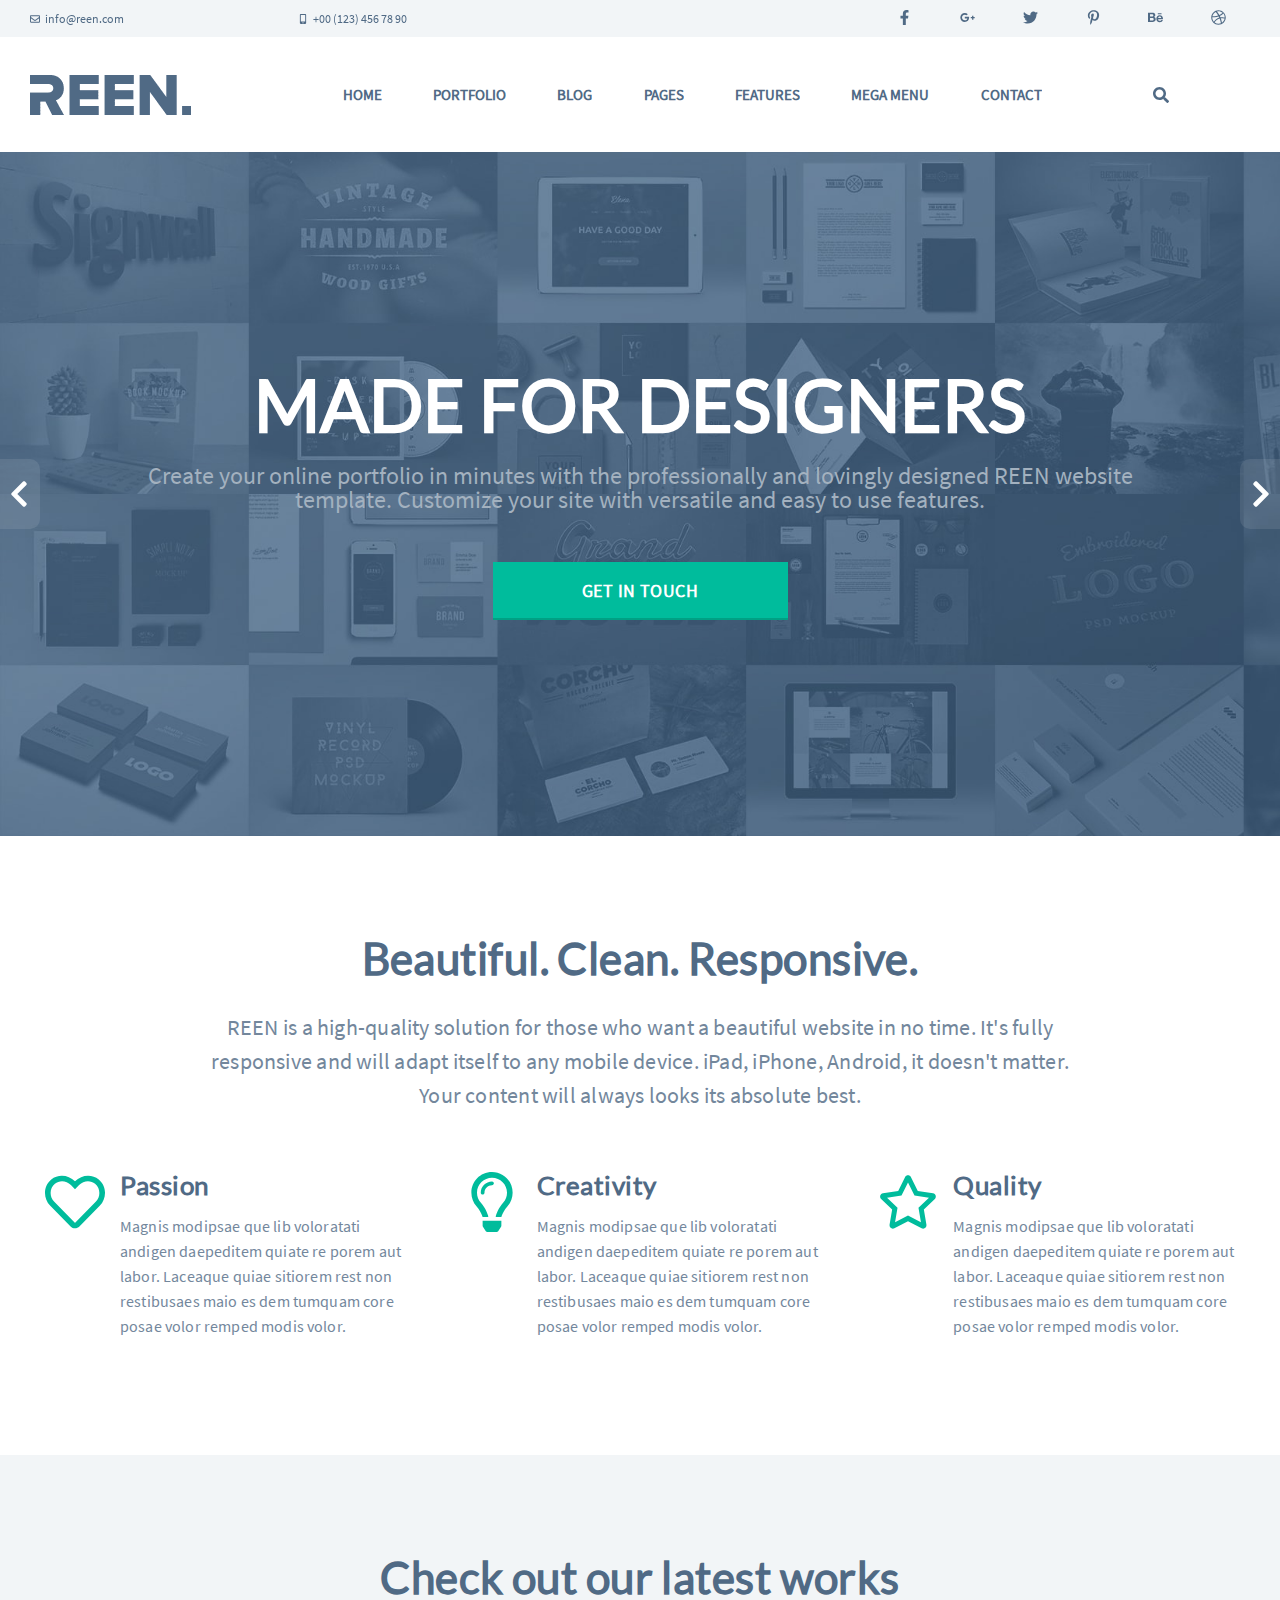
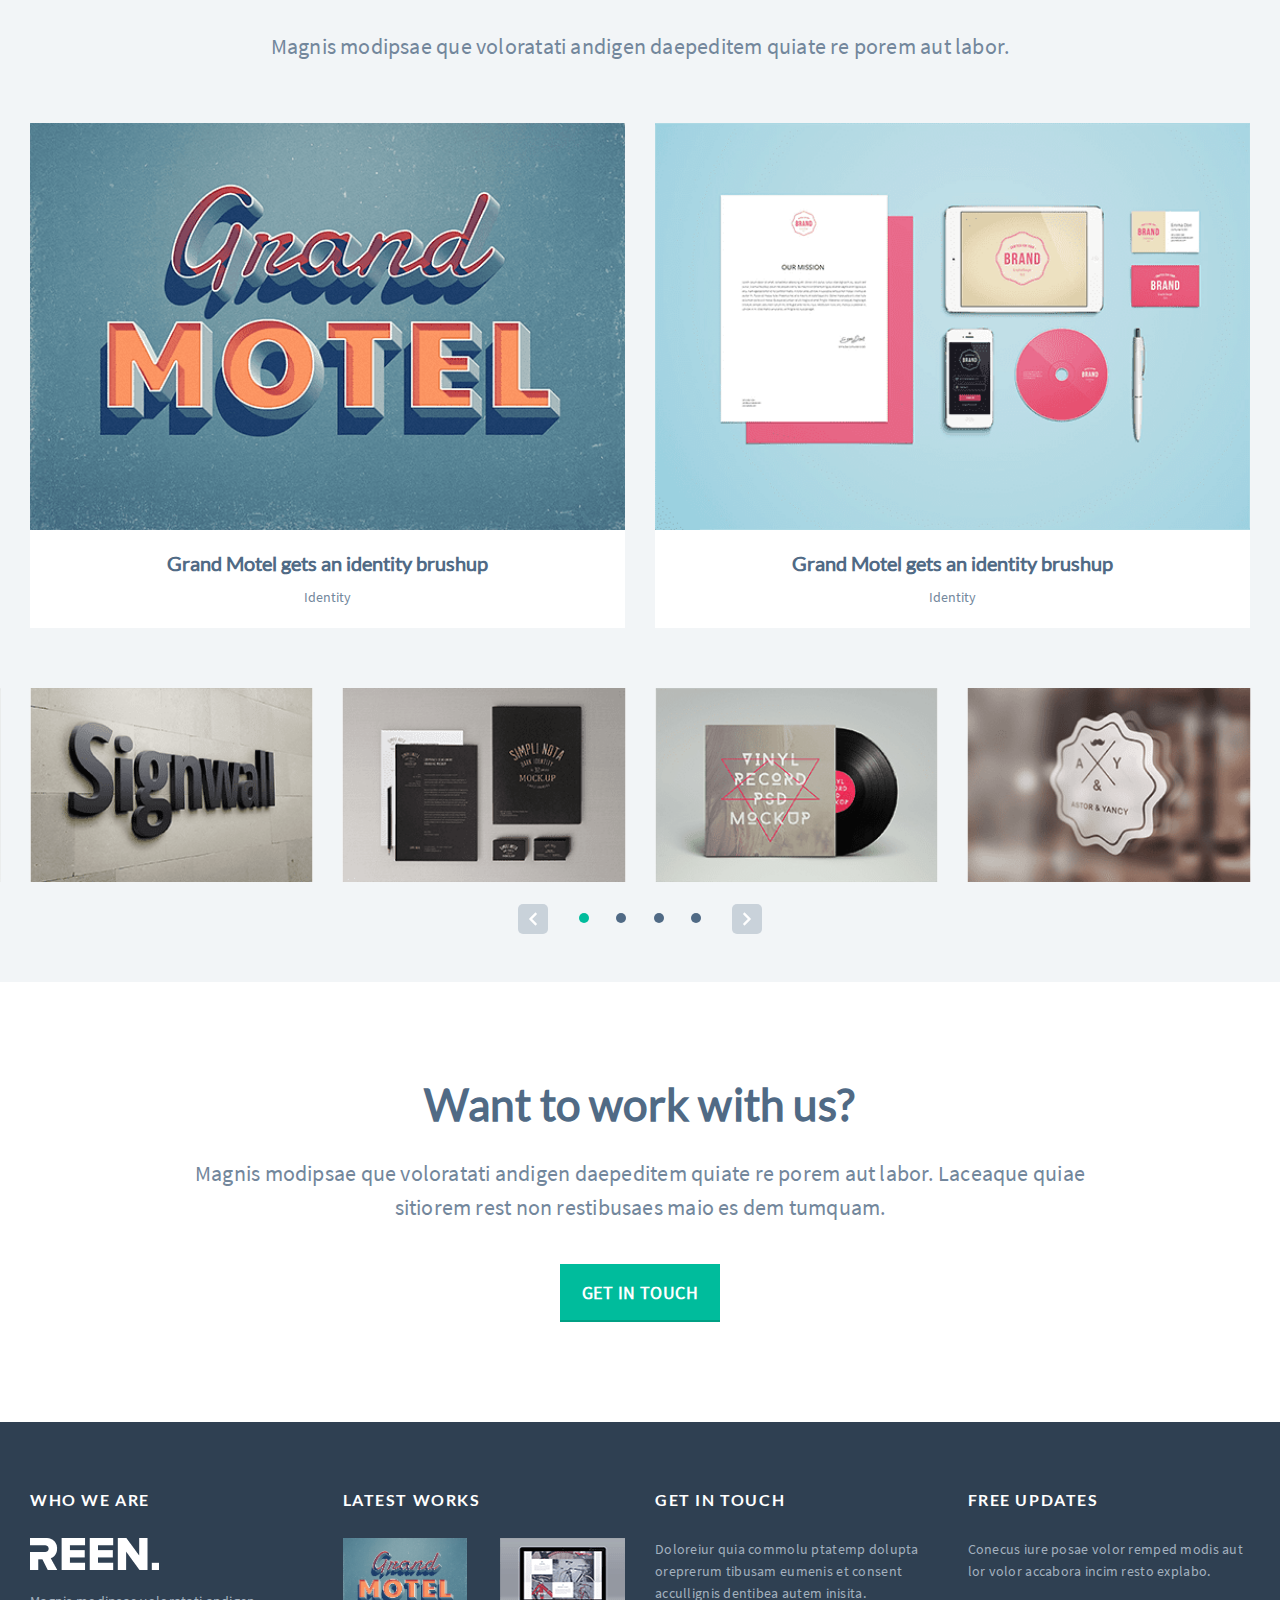
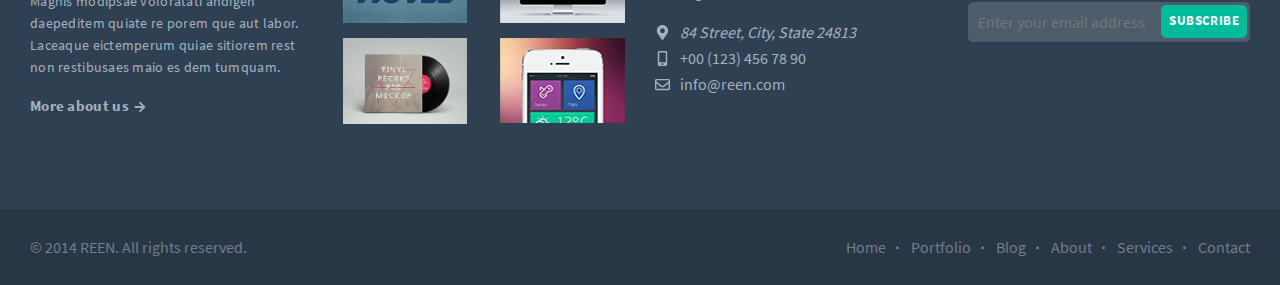
<file: index.html>
<!DOCTYPE html>
<html lang="ru">
    <head>
        <meta charset="utf-8">
        <meta http-equiv="X-UA-Compatible" content="IE=edge">
        <title>Reen</title>
        <meta name="theme-color" content="#fff">
        <meta name="apple-mobile-web-app-status-bar-style" content="black-translucent">
        <meta name="viewport" content="width=device-width, user-scalable=no, initial-scale=1.0, maximum-scale=1.0, minimum-scale=1.0">
        <link rel="shortcut icon" href="img/favicons/favicon.ico" type="image/x-icon">
        <link rel="icon" sizes="16x16" href="img/favicons/favicon-16x16.png" type="image/png">
        <link rel="icon" sizes="32x32" href="img/favicons/favicon-32x32.png" type="image/png">
        <link rel="apple-touch-icon-precomposed" href="img/favicons/apple-touch-icon-precomposed.png">
        <link rel="apple-touch-icon" href="img/favicons/apple-touch-icon.png">
        <link rel="apple-touch-icon" sizes="57x57" href="img/favicons/apple-touch-icon-57x57.png">
        <link rel="apple-touch-icon" sizes="60x60" href="img/favicons/apple-touch-icon-60x60.png">
        <link rel="apple-touch-icon" sizes="72x72" href="img/favicons/apple-touch-icon-72x72.png">
        <link rel="apple-touch-icon" sizes="76x76" href="img/favicons/apple-touch-icon-76x76.png">
        <link rel="apple-touch-icon" sizes="114x114" href="img/favicons/apple-touch-icon-114x114.png">
        <link rel="apple-touch-icon" sizes="120x120" href="img/favicons/apple-touch-icon-120x120.png">
        <link rel="apple-touch-icon" sizes="144x144" href="img/favicons/apple-touch-icon-144x144.png">
        <link rel="apple-touch-icon" sizes="152x152" href="img/favicons/apple-touch-icon-152x152.png">
        <link rel="apple-touch-icon" sizes="167x167" href="img/favicons/apple-touch-icon-167x167.png">
        <link rel="apple-touch-icon" sizes="180x180" href="img/favicons/apple-touch-icon-180x180.png">
        <link rel="apple-touch-icon" sizes="1024x1024" href="img/favicons/apple-touch-icon-1024x1024.png">
        <link rel="stylesheet" href="styles/main.min.css">
    </head>
    <body>
        <defs class="visually-hidden">
            <svg id="arrowRight" aria-hidden="true" focusable="false" data-prefix="fas" data-icon="arrow-right" class="svg-inline--fa fa-arrow-right fa-w-14" role="img" xmlns="http://www.w3.org/2000/svg" viewBox="0 0 448 512"><path fill="currentColor" d="M190.5 66.9l22.2-22.2c9.4-9.4 24.6-9.4 33.9 0L441 239c9.4 9.4 9.4 24.6 0 33.9L246.6 467.3c-9.4 9.4-24.6 9.4-33.9 0l-22.2-22.2c-9.5-9.5-9.3-25 .4-34.3L311.4 296H24c-13.3 0-24-10.7-24-24v-32c0-13.3 10.7-24 24-24h287.4L190.9 101.2c-9.8-9.3-10-24.8-.4-34.3z"></path></svg>
            <svg id="behance" aria-hidden="true" focusable="false" data-prefix="fab" data-icon="behance" class="svg-inline--fa fa-behance fa-w-18" role="img" xmlns="http://www.w3.org/2000/svg" viewBox="0 0 576 512"><path fill="currentColor" d="M232 237.2c31.8-15.2 48.4-38.2 48.4-74 0-70.6-52.6-87.8-113.3-87.8H0v354.4h171.8c64.4 0 124.9-30.9 124.9-102.9 0-44.5-21.1-77.4-64.7-89.7zM77.9 135.9H151c28.1 0 53.4 7.9 53.4 40.5 0 30.1-19.7 42.2-47.5 42.2h-79v-82.7zm83.3 233.7H77.9V272h84.9c34.3 0 56 14.3 56 50.6 0 35.8-25.9 47-57.6 47zm358.5-240.7H376V94h143.7v34.9zM576 305.2c0-75.9-44.4-139.2-124.9-139.2-78.2 0-131.3 58.8-131.3 135.8 0 79.9 50.3 134.7 131.3 134.7 61.3 0 101-27.6 120.1-86.3H509c-6.7 21.9-34.3 33.5-55.7 33.5-41.3 0-63-24.2-63-65.3h185.1c.3-4.2.6-8.7.6-13.2zM390.4 274c2.3-33.7 24.7-54.8 58.5-54.8 35.4 0 53.2 20.8 56.2 54.8H390.4z"></path></svg>
            <svg id="chevronUp" aria-hidden="true" focusable="false" data-prefix="fas" data-icon="chevron-up" class="svg-inline--fa fa-chevron-up fa-w-14" role="img" xmlns="http://www.w3.org/2000/svg" viewBox="0 0 448 512"><path fill="currentColor" d="M240.971 130.524l194.343 194.343c9.373 9.373 9.373 24.569 0 33.941l-22.667 22.667c-9.357 9.357-24.522 9.375-33.901.04L224 227.495 69.255 381.516c-9.379 9.335-24.544 9.317-33.901-.04l-22.667-22.667c-9.373-9.373-9.373-24.569 0-33.941L207.03 130.525c9.372-9.373 24.568-9.373 33.941-.001z"></path></svg>
            <svg id="dribble" aria-hidden="true" focusable="false" data-prefix="fab" data-icon="dribbble" class="svg-inline--fa fa-dribbble fa-w-16" role="img" xmlns="http://www.w3.org/2000/svg" viewBox="0 0 512 512"><path fill="currentColor" d="M256 8C119.252 8 8 119.252 8 256s111.252 248 248 248 248-111.252 248-248S392.748 8 256 8zm163.97 114.366c29.503 36.046 47.369 81.957 47.835 131.955-6.984-1.477-77.018-15.682-147.502-6.818-5.752-14.041-11.181-26.393-18.617-41.614 78.321-31.977 113.818-77.482 118.284-83.523zM396.421 97.87c-3.81 5.427-35.697 48.286-111.021 76.519-34.712-63.776-73.185-116.168-79.04-124.008 67.176-16.193 137.966 1.27 190.061 47.489zm-230.48-33.25c5.585 7.659 43.438 60.116 78.537 122.509-99.087 26.313-186.36 25.934-195.834 25.809C62.38 147.205 106.678 92.573 165.941 64.62zM44.17 256.323c0-2.166.043-4.322.108-6.473 9.268.19 111.92 1.513 217.706-30.146 6.064 11.868 11.857 23.915 17.174 35.949-76.599 21.575-146.194 83.527-180.531 142.306C64.794 360.405 44.17 310.73 44.17 256.323zm81.807 167.113c22.127-45.233 82.178-103.622 167.579-132.756 29.74 77.283 42.039 142.053 45.189 160.638-68.112 29.013-150.015 21.053-212.768-27.882zm248.38 8.489c-2.171-12.886-13.446-74.897-41.152-151.033 66.38-10.626 124.7 6.768 131.947 9.055-9.442 58.941-43.273 109.844-90.795 141.978z"></path></svg>
            <svg id="envelope" aria-hidden="true" focusable="false" data-prefix="far" data-icon="envelope" class="svg-inline--fa fa-envelope fa-w-16" role="img" xmlns="http://www.w3.org/2000/svg" viewBox="0 0 512 512"><path fill="currentColor" d="M464 64H48C21.49 64 0 85.49 0 112v288c0 26.51 21.49 48 48 48h416c26.51 0 48-21.49 48-48V112c0-26.51-21.49-48-48-48zm0 48v40.805c-22.422 18.259-58.168 46.651-134.587 106.49-16.841 13.247-50.201 45.072-73.413 44.701-23.208.375-56.579-31.459-73.413-44.701C106.18 199.465 70.425 171.067 48 152.805V112h416zM48 400V214.398c22.914 18.251 55.409 43.862 104.938 82.646 21.857 17.205 60.134 55.186 103.062 54.955 42.717.231 80.509-37.199 103.053-54.947 49.528-38.783 82.032-64.401 104.947-82.653V400H48z"></path></svg>
            <svg id="fb" aria-hidden="true" focusable="false" data-prefix="fab" data-icon="facebook-f" class="svg-inline--fa fa-facebook-f fa-w-10" role="img" xmlns="http://www.w3.org/2000/svg" viewBox="0 0 320 512"><path fill="currentColor" d="M279.14 288l14.22-92.66h-88.91v-60.13c0-25.35 12.42-50.06 52.24-50.06h40.42V6.26S260.43 0 225.36 0c-73.22 0-121.08 44.38-121.08 124.72v70.62H22.89V288h81.39v224h100.17V288z"></path></svg>
            <svg id="gplus" aria-hidden="true" focusable="false" data-prefix="fab" data-icon="google-plus-g" class="svg-inline--fa fa-google-plus-g fa-w-20" role="img" xmlns="http://www.w3.org/2000/svg" viewBox="0 0 640 512"><path fill="currentColor" d="M386.061 228.496c1.834 9.692 3.143 19.384 3.143 31.956C389.204 370.205 315.599 448 204.8 448c-106.084 0-192-85.915-192-192s85.916-192 192-192c51.864 0 95.083 18.859 128.611 50.292l-52.126 50.03c-14.145-13.621-39.028-29.599-76.485-29.599-65.484 0-118.92 54.221-118.92 121.277 0 67.056 53.436 121.277 118.92 121.277 75.961 0 104.513-54.745 108.965-82.773H204.8v-66.009h181.261zm185.406 6.437V179.2h-56.001v55.733h-55.733v56.001h55.733v55.733h56.001v-55.733H627.2v-56.001h-55.733z"></path></svg>
            <svg id="heart" aria-hidden="true" focusable="false" data-prefix="far" data-icon="heart" class="svg-inline--fa fa-heart fa-w-16" role="img" xmlns="http://www.w3.org/2000/svg" viewBox="0 0 512 512"><path fill="currentColor" d="M458.4 64.3C400.6 15.7 311.3 23 256 79.3 200.7 23 111.4 15.6 53.6 64.3-21.6 127.6-10.6 230.8 43 285.5l175.4 178.7c10 10.2 23.4 15.9 37.6 15.9 14.3 0 27.6-5.6 37.6-15.8L469 285.6c53.5-54.7 64.7-157.9-10.6-221.3zm-23.6 187.5L259.4 430.5c-2.4 2.4-4.4 2.4-6.8 0L77.2 251.8c-36.5-37.2-43.9-107.6 7.3-150.7 38.9-32.7 98.9-27.8 136.5 10.5l35 35.7 35-35.7c37.8-38.5 97.8-43.2 136.5-10.6 51.1 43.1 43.5 113.9 7.3 150.8z"></path></svg>
            <svg id="lightBulb" aria-hidden="true" focusable="false" data-prefix="far" data-icon="lightbulb" class="svg-inline--fa fa-lightbulb fa-w-11" role="img" xmlns="http://www.w3.org/2000/svg" viewBox="0 0 352 512"><path fill="currentColor" d="M176 80c-52.94 0-96 43.06-96 96 0 8.84 7.16 16 16 16s16-7.16 16-16c0-35.3 28.72-64 64-64 8.84 0 16-7.16 16-16s-7.16-16-16-16zM96.06 459.17c0 3.15.93 6.22 2.68 8.84l24.51 36.84c2.97 4.46 7.97 7.14 13.32 7.14h78.85c5.36 0 10.36-2.68 13.32-7.14l24.51-36.84c1.74-2.62 2.67-5.7 2.68-8.84l.05-43.18H96.02l.04 43.18zM176 0C73.72 0 0 82.97 0 176c0 44.37 16.45 84.85 43.56 115.78 16.64 18.99 42.74 58.8 52.42 92.16v.06h48v-.12c-.01-4.77-.72-9.51-2.15-14.07-5.59-17.81-22.82-64.77-62.17-109.67-20.54-23.43-31.52-53.15-31.61-84.14-.2-73.64 59.67-128 127.95-128 70.58 0 128 57.42 128 128 0 30.97-11.24 60.85-31.65 84.14-39.11 44.61-56.42 91.47-62.1 109.46a47.507 47.507 0 0 0-2.22 14.3v.1h48v-.05c9.68-33.37 35.78-73.18 52.42-92.16C335.55 260.85 352 220.37 352 176 352 78.8 273.2 0 176 0z"></path></svg>
            <svg id="mapMarker" aria-hidden="true" focusable="false" data-prefix="fas" data-icon="map-marker-alt" class="svg-inline--fa fa-map-marker-alt fa-w-12" role="img" xmlns="http://www.w3.org/2000/svg" viewBox="0 0 384 512"><path fill="currentColor" d="M172.268 501.67C26.97 291.031 0 269.413 0 192 0 85.961 85.961 0 192 0s192 85.961 192 192c0 77.413-26.97 99.031-172.268 309.67-9.535 13.774-29.93 13.773-39.464 0zM192 272c44.183 0 80-35.817 80-80s-35.817-80-80-80-80 35.817-80 80 35.817 80 80 80z"></path></svg>
            <svg id="mobile" aria-hidden="true" focusable="false" data-prefix="fas" data-icon="mobile-alt" class="svg-inline--fa fa-mobile-alt fa-w-10" role="img" xmlns="http://www.w3.org/2000/svg" viewBox="0 0 320 512"><path fill="currentColor" d="M272 0H48C21.5 0 0 21.5 0 48v416c0 26.5 21.5 48 48 48h224c26.5 0 48-21.5 48-48V48c0-26.5-21.5-48-48-48zM160 480c-17.7 0-32-14.3-32-32s14.3-32 32-32 32 14.3 32 32-14.3 32-32 32zm112-108c0 6.6-5.4 12-12 12H60c-6.6 0-12-5.4-12-12V60c0-6.6 5.4-12 12-12h200c6.6 0 12 5.4 12 12v312z"></path></svg>
            <svg id="pinterest" aria-hidden="true" focusable="false" data-prefix="fab" data-icon="pinterest-p" class="svg-inline--fa fa-pinterest-p fa-w-12" role="img" xmlns="http://www.w3.org/2000/svg" viewBox="0 0 384 512"><path fill="currentColor" d="M204 6.5C101.4 6.5 0 74.9 0 185.6 0 256 39.6 296 63.6 296c9.9 0 15.6-27.6 15.6-35.4 0-9.3-23.7-29.1-23.7-67.8 0-80.4 61.2-137.4 140.4-137.4 68.1 0 118.5 38.7 118.5 109.8 0 53.1-21.3 152.7-90.3 152.7-24.9 0-46.2-18-46.2-43.8 0-37.8 26.4-74.4 26.4-113.4 0-66.2-93.9-54.2-93.9 25.8 0 16.8 2.1 35.4 9.6 50.7-13.8 59.4-42 147.9-42 209.1 0 18.9 2.7 37.5 4.5 56.4 3.4 3.8 1.7 3.4 6.9 1.5 50.4-69 48.6-82.5 71.4-172.8 12.3 23.4 44.1 36 69.3 36 106.2 0 153.9-103.5 153.9-196.8C384 71.3 298.2 6.5 204 6.5z"></path></svg>
            <svg id="plus" aria-hidden="true" focusable="false" data-prefix="fas" data-icon="plus" class="svg-inline--fa fa-plus fa-w-14" role="img" xmlns="http://www.w3.org/2000/svg" viewBox="0 0 448 512"><path fill="currentColor" d="M416 208H272V64c0-17.67-14.33-32-32-32h-32c-17.67 0-32 14.33-32 32v144H32c-17.67 0-32 14.33-32 32v32c0 17.67 14.33 32 32 32h144v144c0 17.67 14.33 32 32 32h32c17.67 0 32-14.33 32-32V304h144c17.67 0 32-14.33 32-32v-32c0-17.67-14.33-32-32-32z"></path></svg>
            <svg id="search" aria-hidden="true" focusable="false" data-prefix="fas" data-icon="search" class="svg-inline--fa fa-search fa-w-16" role="img" xmlns="http://www.w3.org/2000/svg" viewBox="0 0 512 512"><path fill="currentColor" d="M505 442.7L405.3 343c-4.5-4.5-10.6-7-17-7H372c27.6-35.3 44-79.7 44-128C416 93.1 322.9 0 208 0S0 93.1 0 208s93.1 208 208 208c48.3 0 92.7-16.4 128-44v16.3c0 6.4 2.5 12.5 7 17l99.7 99.7c9.4 9.4 24.6 9.4 33.9 0l28.3-28.3c9.4-9.4 9.4-24.6.1-34zM208 336c-70.7 0-128-57.2-128-128 0-70.7 57.2-128 128-128 70.7 0 128 57.2 128 128 0 70.7-57.2 128-128 128z"></path></svg>
            <svg id="star" aria-hidden="true" focusable="false" data-prefix="far" data-icon="star" class="svg-inline--fa fa-star fa-w-18" role="img" xmlns="http://www.w3.org/2000/svg" viewBox="0 0 576 512"><path fill="currentColor" d="M528.1 171.5L382 150.2 316.7 17.8c-11.7-23.6-45.6-23.9-57.4 0L194 150.2 47.9 171.5c-26.2 3.8-36.7 36.1-17.7 54.6l105.7 103-25 145.5c-4.5 26.3 23.2 46 46.4 33.7L288 439.6l130.7 68.7c23.2 12.2 50.9-7.4 46.4-33.7l-25-145.5 105.7-103c19-18.5 8.5-50.8-17.7-54.6zM388.6 312.3l23.7 138.4L288 385.4l-124.3 65.3 23.7-138.4-100.6-98 139-20.2 62.2-126 62.2 126 139 20.2-100.6 98z"></path></svg>
            <svg id="twitter" aria-hidden="true" focusable="false" data-prefix="fab" data-icon="twitter" class="svg-inline--fa fa-twitter fa-w-16" role="img" xmlns="http://www.w3.org/2000/svg" viewBox="0 0 512 512"><path fill="currentColor" d="M459.37 151.716c.325 4.548.325 9.097.325 13.645 0 138.72-105.583 298.558-298.558 298.558-59.452 0-114.68-17.219-161.137-47.106 8.447.974 16.568 1.299 25.34 1.299 49.055 0 94.213-16.568 130.274-44.832-46.132-.975-84.792-31.188-98.112-72.772 6.498.974 12.995 1.624 19.818 1.624 9.421 0 18.843-1.3 27.614-3.573-48.081-9.747-84.143-51.98-84.143-102.985v-1.299c13.969 7.797 30.214 12.67 47.431 13.319-28.264-18.843-46.781-51.005-46.781-87.391 0-19.492 5.197-37.36 14.294-52.954 51.655 63.675 129.3 105.258 216.365 109.807-1.624-7.797-2.599-15.918-2.599-24.04 0-57.828 46.782-104.934 104.934-104.934 30.213 0 57.502 12.67 76.67 33.137 23.715-4.548 46.456-13.32 66.599-25.34-7.798 24.366-24.366 44.833-46.132 57.827 21.117-2.273 41.584-8.122 60.426-16.243-14.292 20.791-32.161 39.308-52.628 54.253z"></path></svg>
            <svg xmlns="http://www.w3.org/2000/svg" style="display: none;">
                <symbol xmlns="http://www.w3.org/2000/svg" viewBox="0 0 160 28" id="path">
                    <path d="M32.9418651,-20.6880772 C37.9418651,-20.6880772 40.9418651,-16.6880772 40.9418651,-12.6880772 C40.9418651,-8.68807717 37.9418651,-4.68807717 32.9418651,-4.68807717 C27.9418651,-4.68807717 24.9418651,-8.68807717 24.9418651,-12.6880772 C24.9418651,-16.6880772 27.9418651,-20.6880772 32.9418651,-20.6880772 L32.9418651,-29.870624 C32.9418651,-30.3676803 33.3448089,-30.770624 33.8418651,-30.770624 C34.08056,-30.770624 34.3094785,-30.6758029 34.4782612,-30.5070201 L141.371843,76.386562" transform="translate(83.156854, 22.171573) rotate(-225.000000) translate(-83.156854, -22.171573)"></path>
                </symbol>
            </svg>
        </defs>
        <section class="topLine">
    <div class="container">
        <div class="topLine__wrapper">
            <div class="topLine__contacts">
                <div class="topLine__mail">
                    <svg class="topLine__svg">
                        <use xlink:href="#envelope"/>
                    </svg>
                    <a href="mailto:info@reen.com" class="topLine__link">info@reen.com</a>
                </div>
                <div class="topLine__phone">
                    <svg class="topLine__svg">
                        <use xlink:href="#mobile"/>
                    </svg>
                    <a href="tel:+00 (123) 456 78 90" class="topLine__link">+00 (123) 456 78 90</a>
                </div>
            </div>
            <div class="topLine__socials">
                <div class="topLine__social topLine__social--fb">
                    <a href="#" class="topLine__social-link">
                        <svg class="topLine__social-svg">
                            <use xlink:href="#fb"/>
                        </svg>
                    </a>
                </div>
                <div class="topLine__social topLine__social--gplus">
                    <a href="#" class="topLine__social-link">
                        <svg class="topLine__social-svg">
                            <use xlink:href="#gplus"/>
                        </svg>
                    </a>
                </div>
                <div class="topLine__social topLine__social--twitter">
                    <a href="#" class="topLine__social-link">
                        <svg class="topLine__social-svg">
                            <use xlink:href="#twitter"/>
                        </svg>
                    </a>
                </div>
                <div class="topLine__social topLine__social--pinterest">
                    <a href="#" class="topLine__social-link">
                        <svg class="topLine__social-svg">
                            <use xlink:href="#pinterest"/>
                        </svg>
                    </a>
                </div>
                <div class="topLine__social topLine__social--behance">
                    <a href="#" class="topLine__social-link">
                        <svg class="topLine__social-svg">
                            <use xlink:href="#behance"/>
                        </svg>
                    </a>
                </div>
                <div class="topLine__social topLine__social--dribble">
                    <a href="#" class="topLine__social-link">
                        <svg class="topLine__social-svg">
                            <use xlink:href="#dribble"/>
                        </svg>
                    </a>
                </div>
            </div>
        </div>
    </div>
</section>
        <header class="pageHeader">
    <div class="container">
        <div class="header__wrapper">
            <div class="header__logo">
                <a href="#" class="logo">
                    <img src="./img/logo.png" alt="Reen" class="logo__img">
                </a>
            </div>
            <div class="header__menu">
                <nav class="desktopMenu__wrapper">
                    <ul class="desktopMenu__list">
                        <li class="desktopMenu__item">
                            <a href="#" class="desktopMenu__link">Home</a>
                        </li>
                        <li class="desktopMenu__item">
                            <a href="#" class="desktopMenu__link">Portfolio</a>
                        </li>
                        <li class="desktopMenu__item">
                            <a href="#" class="desktopMenu__link">Blog</a>
                        </li>
                        <li class="desktopMenu__item">
                            <a href="#" class="desktopMenu__link">Pages</a>
                        </li>
                        <li class="desktopMenu__item">
                            <a href="#" class="desktopMenu__link">Features</a>
                        </li>
                        <li class="desktopMenu__item">
                            <a href="#" class="desktopMenu__link">Mega Menu</a>
                        </li>
                        <li class="desktopMenu__item">
                            <a href="#" class="desktopMenu__link">Contact</a>
                        </li>
                    </ul>
                </nav>
            </div>
            <div class="header__searchfield">
                <div class="searchfield__wrapper">
                    <div class="search">
                        <input type="text" placeholder="search"/>
                        <div class="symbol">
                            <svg class="lens">
                                <use xlink:href="#search"/>
                            </svg>
                        </div>
                      </div>
                </div>
            </div>
        </div>
        <nav class="mobile__menu">
            <div class="hamburger">
                <div class="line"></div>
                <div class="line"></div>
                <div class="line"></div>
            </div>
            <ul class="mobile__menu-list">
                <li class="mobile__menu-item">
                    <a href="#" class="mobile__menu-link">Home</a>
                </li>
                <li class="mobile__menu-item">
                    <a href="#" class="mobile__menu-link">Portfolio</a>
                </li>
                <li class="mobile__menu-item">
                    <a href="#" class="mobile__menu-link">Blog</a>
                </li>
                <li class="mobile__menu-item">
                    <a href="#" class="mobile__menu-link">Pages</a>
                </li>
                <li class="mobile__menu-item">
                    <a href="#" class="mobile__menu-link">Features</a>
                </li>
                <li class="mobile__menu-item">
                    <a href="#" class="mobile__menu-link">Mega Menu</a>
                </li>
                <li class="mobile__menu-item">
                    <a href="#" class="mobile__menu-link">Contact</a>
                </li>
            </ul>
        </nav>
    </div>
</header>
        <section class="bannerSlider">
    <div class="bannerSlider-container">
        <div class="swiper-wrapper">
            <div class="swiper-slide">
                <div class="slide__content">
                    <h2 class="bannerSlider__title">Made for Designers</h2>
                    <p class="bannerSlider__text">Create your online portfolio in minutes with the professionally and lovingly designed REEN website template. Customize your site with versatile and easy to use features.
                    </p>
                    <a href="#" class="btn btn__slider">Get In Touch</a>
                </div>
            </div>
            <div class="swiper-slide">
                <div class="slide__content">
                    <h2 class="bannerSlider__title">Made for Designers</h2>
                    <p class="bannerSlider__text">Create your online portfolio in minutes with the professionally and lovingly designed REEN website template. Customize your site with versatile and easy to use features.
                    </p>
                    <a href="#" class="btn btn__slider">Get In Touch</a>
                </div>
            </div>
            <div class="swiper-slide">
                <div class="slide__content">
                    <h2 class="bannerSlider__title">Made for Designers</h2>
                    <p class="bannerSlider__text">Create your online portfolio in minutes with the professionally and lovingly designed REEN website template. Customize your site with versatile and easy to use features.
                    </p>
                    <a href="#" class="btn btn__slider">Get In Touch</a>
                </div>
            </div>
            <div class="swiper-slide">
                <div class="slide__content">
                    <h2 class="bannerSlider__title">Made for Designers</h2>
                    <p class="bannerSlider__text">Create your online portfolio in minutes with the professionally and lovingly designed REEN website template. Customize your site with versatile and easy to use features.
                    </p>
                    <a href="#" class="btn btn__slider">Get In Touch</a>
                </div>
            </div>
        </div>
        <!-- Add Pagination -->
        <div class="swiper-pagination swiper-pagination-progressbar"></div>
        <!-- Add Arrows -->
        <div class="swiper-button-next">
            <svg class="slider__svg button-next">
                <use xlink:href="#chevronUp"/>
            </svg>
        </div>
        <div class="swiper-button-prev">
            <svg class="slider__svg button-prev">
                <use xlink:href="#chevronUp"/>
            </svg>
        </div>
      </div>
</section>
        <section class="advantages">
    <div class="container">
        <div class="advantages__row">
            <h2 class="title advantages__title">Beautiful. Clean. Responsive.</h2>
            <p class="text advantages__text">REEN is a high-quality solution for those who want a beautiful website in no time. 
                It's fully responsive and will adapt itself to any mobile device. iPad, iPhone, Android, it doesn't matter. Your content will always looks its absolute best.
            </p>
        </div>
        <div class="advantages__row">
            <ul class="advantages__list">
                <li class="advantages__item">
                    <div class="advantages__svg">
                        <svg>
                            <use xlink:href="#heart"/>
                        </svg>
                    </div>
                    <div class="advantages__item-content">
                        <h3 class="item-content__title">Passion</h3>
                        <p class="item-content__text">Magnis modipsae que lib voloratati andigen daepeditem quiate re porem aut labor. Laceaque quiae sitiorem rest non restibusaes maio es dem tumquam core posae volor remped modis volor.</p>
                    </div>
                </li>
                <li class="advantages__item">
                    <div class="advantages__svg">
                        <svg>
                            <use xlink:href="#lightBulb"/>
                        </svg>
                    </div>
                    <div class="advantages__item-content">
                        <h3 class="item-content__title">Creativity</h3>
                        <p class="item-content__text">Magnis modipsae que lib voloratati andigen daepeditem quiate re porem aut labor. Laceaque quiae sitiorem rest non restibusaes maio es dem tumquam core posae volor remped modis volor.</p>
                    </div>
                </li>
                <li class="advantages__item">
                    <div class="advantages__svg">
                        <svg>
                            <use xlink:href="#star"/>
                        </svg>
                    </div>
                    <div class="advantages__item-content">
                        <h3 class="item-content__title">Quality</h3>
                        <p class="item-content__text">Magnis modipsae que lib voloratati andigen daepeditem quiate re porem aut labor. Laceaque quiae sitiorem rest non restibusaes maio es dem tumquam core posae volor remped modis volor.</p>
                    </div>
                </li>
            </ul>
        </div>
    </div>
</section>
        <section class="works">
    <div class="container">
        <div class="works__row">
            <h2 class="title works__title">Check out our latest works</h2>
            <p class="text works__text">Magnis modipsae que voloratati andigen daepeditem quiate re porem aut labor.
            </p>
        </div>
        <div class="works__row">
            <ul class="works__list">
                <li class="works__item">
                    <a href="#" class="works__item-link">
                        <img src="./img/motel.png" alt="Grand Motel" class="works__item-img">
                        <div class="works__item-content">
                            <h4 class="item-content__title">Grand Motel gets an identity brushup</h4>
                            <p class="item-content__text">Identity</p>
                        </div>
                    </a>
                </li>
                <li class="works__item">
                    <a href="#" class="works__item-link">
                        <img src="./img/stuff.png" alt="Stuff" class="works__item-img">
                        <div class="works__item-content">
                            <h4 class="item-content__title">Grand Motel gets an identity brushup</h4>
                            <p class="item-content__text">Identity</p>
                        </div>
                    </a>
                </li>
            </ul>
        </div>
        <div class="works__row">
            <div class="worksSlider-container">
                <div class="swiper-wrapper">
                  <div class="swiper-slide works-slide">
                      <div class="workSlide__content">
                        <img src="./img/stuff2.png" alt="Stuff 2" class="workSlide__img">
                        <div class="workSlide__item-content">
                            <h4 class="item-content__title">Astor & Yancy</h4>
                            <p class="item-content__text">Identity</p>
                        </div>
                      </div>
                  </div>
                  <div class="swiper-slide works-slide">
                    <div class="workSlide__content">
                        <img src="./img/vinyl.png" alt="Vinyl" class="workSlide__img">
                        <div class="workSlide__item-content">
                            <h4 class="item-content__title">Astor & Yancy</h4>
                            <p class="item-content__text">Identity</p>
                        </div>
                    </div>
                  </div>
                  <div class="swiper-slide works-slide">
                    <div class="workSlide__content">
                        <img src="./img/doorlogo.png" alt="Door Logo" class="workSlide__img">
                        <div class="workSlide__item-content">
                            <h4 class="item-content__title">Astor & Yancy</h4>
                            <p class="item-content__text">Identity</p>
                        </div>
                    </div>
                  </div>
                  <div class="swiper-slide works-slide">
                    <div class="workSlide__content">
                        <img src="./img/signwall.png" alt="Signwall" class="workSlide__img">
                        <div class="workSlide__item-content">
                            <h4 class="item-content__title">Astor & Yancy</h4>
                            <p class="item-content__text">Identity</p>
                        </div>
                    </div>
                  </div>
                  <div class="swiper-slide works-slide">
                    <div class="workSlide__content">
                        <img src="./img/vinyl.png" alt="Vinyl" class="workSlide__img">
                        <div class="workSlide__item-content">
                            <h4 class="item-content__title">Astor & Yancy</h4>
                            <p class="item-content__text">Identity</p>
                        </div>
                    </div>
                  </div>
                  <div class="swiper-slide works-slide">
                    <div class="workSlide__content">
                        <img src="./img/signwall.png" alt="Signwall" class="workSlide__img">
                        <div class="workSlide__item-content">
                            <h4 class="item-content__title">Astor & Yancy</h4>
                            <p class="item-content__text">Identity</p>
                        </div>
                    </div>
                  </div>
                  <div class="swiper-slide works-slide">
                    <div class="workSlide__content">
                        <img src="./img/stuff2.png" alt="Stuff 2" class="workSlide__img">
                        <div class="workSlide__item-content">
                            <h4 class="item-content__title">Astor & Yancy</h4>
                            <p class="item-content__text">Identity</p>
                        </div>
                    </div>
                  </div>
                  <div class="swiper-slide works-slide">
                    <div class="workSlide__content">
                        <img src="./img/doorlogo.png" alt="Door Logo" class="workSlide__img">
                        <div class="workSlide__item-content">
                            <h4 class="item-content__title">Astor & Yancy</h4>
                            <p class="item-content__text">Identity</p>
                        </div>
                    </div>
                  </div>
                  <div class="swiper-slide works-slide">
                    <div class="workSlide__content">
                        <img src="./img/doorlogo.png" alt="Door Logo" class="workSlide__img">
                        <div class="workSlide__item-content">
                            <h4 class="item-content__title">Astor & Yancy</h4>
                            <p class="item-content__text">Identity</p>
                        </div>
                    </div>
                  </div>
                  <div class="swiper-slide works-slide">
                    <div class="workSlide__content">
                        <img src="./img/stuff2.png" alt="Stuff 2" class="workSlide__img">
                        <div class="workSlide__item-content">
                            <h4 class="item-content__title">Astor & Yancy</h4>
                            <p class="item-content__text">Identity</p>
                        </div>
                    </div>
                  </div>
                  <div class="swiper-slide works-slide">
                    <div class="workSlide__content">
                        <img src="./img/vinyl.png" alt="Vinyl" class="workSlide__img">
                        <div class="workSlide__item-content">
                            <h4 class="item-content__title">Astor & Yancy</h4>
                            <p class="item-content__text">Identity</p>
                        </div>
                    </div>
                  </div>
                  <div class="swiper-slide works-slide">
                    <div class="workSlide__content">
                        <img src="./img/signwall.png" alt="Signwall" class="workSlide__img">
                        <div class="workSlide__item-content">
                            <h4 class="item-content__title">Astor & Yancy</h4>
                            <p class="item-content__text">Identity</p>
                        </div>
                    </div>
                  </div>
                </div>
                <!-- Add Pagination -->
                <div class="swiper-pagination"></div>
                <div class="works-button-next">
                    <svg class="works__svg works__svg--next button-next">
                        <use xlink:href="#chevronUp"/>
                    </svg>
                </div>
                <div class="works-button-prev">
                    <svg class="works__svg works__svg--prev button-prev">
                        <use xlink:href="#chevronUp"/>
                    </svg>
                </div>
              </div>
        </div>
    </div>
</section>
        <section class="contactUs">
    <div class="container">
        <div class="contactUs__row">
            <h2 class="title contactUs__title">Want to work with us?</h2>
            <p class="text contactUs__text">Magnis modipsae que voloratati andigen daepeditem quiate re porem aut labor. Laceaque quiae sitiorem rest non restibusaes maio es dem tumquam.
            </p>
            <a href="#" class="btn btn__contactUs">Get In Touch</a>
        </div>
    </div>
</section>
        <footer class="pageFooter">
    <div class="footer__row">
        <div class="footer__col">
            <div class="footer__col-content">
                <h3 class="col-content__title">Who we are</h3>
                <img src="./img/logoWhite.png" alt="Reen" class="footer__logo">
                <p class="footer__text">Magnis modipsae voloratati andigen daepeditem quiate re porem que aut labor. Laceaque eictemperum quiae sitiorem rest non restibusaes maio es dem tumquam.</p>
                <a href="#" class="footer__link">More about us
                    <svg class="footer__link-svg">
                        <use xlink:href="#arrowRight"/>
                    </svg>
                </a>
            </div>
        </div>
        <div class="footer__col">
            <div class="footer__col-content">
                <h3 class="col-content__title">Latest works</h3>
                <div class="footer__tiles">
                    <div class="footer__tile">
                        <a href="#" class="footer__tile-link">
                            <div class="footer__tile-content">
                                <img src="./img/motel.png" alt="Grand Motel" class="tile-content__img">
                                <div class="footer__tile-hover">
                                    <svg class="tile-hover__svg">
                                        <use xlink:href="#plus"/>
                                    </svg>
                                </div>
                            </div>
                        </a>
                    </div>
                    <div class="footer__tile">
                        <a href="#" class="footer__tile-link">
                            <div class="footer__tile-content">
                                <img src="./img/monitor.png" alt="Monitor" class="tile-content__img">
                                <div class="footer__tile-hover">
                                    <svg class="tile-hover__svg">
                                        <use xlink:href="#plus"/>
                                    </svg>
                                </div>
                            </div>
                        </a>
                    </div>
                    <div class="footer__tile">
                        <a href="#" class="footer__tile-link">
                            <div class="footer__tile-content">
                                <img src="./img/vinyl.png" alt="Vinyl" class="tile-content__img">
                                <div class="footer__tile-hover">
                                    <svg class="tile-hover__svg">
                                        <use xlink:href="#plus"/>
                                    </svg>
                                </div>
                            </div>
                        </a>
                    </div>
                    <div class="footer__tile">
                        <a href="#" class="footer__tile-link">
                            <div class="footer__tile-content">
                                <img src="./img/phone.png" alt="Phone" class="tile-content__img">
                                <div class="footer__tile-hover">
                                    <svg class="tile-hover__svg">
                                        <use xlink:href="#plus"/>
                                    </svg>
                                </div>
                            </div>
                        </a>
                    </div>
                </div>
            </div>
        </div>
        <div class="footer__col">
            <div class="footer__col-content">
                <h3 class="col-content__title">Get in touch</h3>
                <p class="footer__text">Doloreiur quia commolu ptatemp dolupta oreprerum tibusam eumenis et consent accullignis dentibea autem inisita.</p>
                <address class="footer__address">
                    <svg class="footer__address-svg">
                        <use xlink:href="#mapMarker"/>
                    </svg>
                    84 Street, City, State 24813
                </address>
                <a href="tel:+00 (123) 456 78 90" class="footer__phone">
                    <svg class="footer__phone-svg">
                        <use xlink:href="#mobile"/>
                    </svg>
                    +00 (123) 456 78 90
                </a>
                <a href="mailto:info@reen.com" class="footer__mail">
                    <svg class="footer__mail-svg">
                        <use xlink:href="#envelope"/>
                    </svg>
                    info@reen.com
                </a>
            </div>
        </div>
        <div class="footer__col">
            <div class="footer__col-content">
                <h3 class="col-content__title">Free updates</h3>
                <p class="footer__text">Conecus iure posae volor remped modis 
                    aut lor volor accabora incim resto explabo.
                </p>
                <form action="#" class="footer__form">
                    <input class="form__input-email" type="email" placeholder="Enter your email address">
                    <input class="form__input-submit" type="submit" value="Subscribe">
                </form>
            </div>
        </div>
    </div>
    <div class="darkBg">
        <div class="footer__row custom-padding">
            <div class="footer__copy">© 2014 REEN. All rights reserved.</div>
            <div class="footer__menu">
                <ul class="footer__menu-list">
                    <li class="footer__menu-item"><a href="#" class="footer__menu-link">Home</a></li>
                    <li class="footer__menu-item"><a href="#" class="footer__menu-link">Portfolio</a></li>
                    <li class="footer__menu-item"><a href="#" class="footer__menu-link">Blog</a></li>
                    <li class="footer__menu-item"><a href="#" class="footer__menu-link">About</a></li>
                    <li class="footer__menu-item"><a href="#" class="footer__menu-link">Services</a></li>
                    <li class="footer__menu-item"><a href="#" class="footer__menu-link">Contact</a></li>
                </ul>
            </div>
        </div>
    </div>
</footer>
        <script src="js/main.min.js"></script>
        <script src="js/vendor.min.js"></script>
    </body>
</html>
</file>
<file: styles/main.min.css>
html {
  line-height: 1.15;
  -webkit-text-size-adjust: 100%;
}
details,
main {
  display: block;
}
h1 {
  font-size: 2em;
}
hr {
  box-sizing: content-box;
  height: 0;
  overflow: visible;
}
code,
kbd,
pre,
samp {
  font-family: monospace, monospace;
  font-size: 1em;
}
a {
  background-color: transparent;
  text-decoration: none;
  list-style: none;
}
abbr[title] {
  border-bottom: none;
  text-decoration: underline;
  -webkit-text-decoration: underline dotted;
  text-decoration: underline dotted;
}
b,
strong {
  font-weight: bolder;
}
small {
  font-size: 80%;
}
sub,
sup {
  font-size: 75%;
  line-height: 0;
  position: relative;
  vertical-align: baseline;
}
sub {
  bottom: -0.25em;
}
sup {
  top: -0.5em;
}
img {
  border-style: none;
  max-width: 100%;
  height: auto;
  display: block;
}
button,
input,
optgroup,
select,
textarea {
  font-family: inherit;
  font-size: 100%;
  line-height: 1.15;
  margin: 0;
}
button,
input {
  overflow: visible;
}
button,
select {
  text-transform: none;
}
[type="button"],
[type="reset"],
[type="submit"],
button {
  -webkit-appearance: button;
}
[type="button"]::-moz-focus-inner,
[type="reset"]::-moz-focus-inner,
[type="submit"]::-moz-focus-inner,
button::-moz-focus-inner {
  border-style: none;
  padding: 0;
}
[type="button"]:-moz-focusring,
[type="reset"]:-moz-focusring,
[type="submit"]:-moz-focusring,
button:-moz-focusring {
  outline: ButtonText dotted 1px;
}
fieldset {
  padding: 0.35em 0.75em 0.625em;
}
legend {
  box-sizing: border-box;
  color: inherit;
  display: table;
  max-width: 100%;
  padding: 0;
  white-space: normal;
}
progress {
  vertical-align: baseline;
}
textarea {
  overflow: auto;
}
[type="checkbox"],
[type="radio"] {
  box-sizing: border-box;
  padding: 0;
}
[type="number"]::-webkit-inner-spin-button,
[type="number"]::-webkit-outer-spin-button {
  height: auto;
}
[type="search"] {
  -webkit-appearance: textfield;
  outline-offset: -2px;
}
[type="search"]::-webkit-search-decoration {
  -webkit-appearance: none;
}
::-webkit-file-upload-button {
  -webkit-appearance: button;
  font: inherit;
}
summary {
  display: list-item;
}
[hidden],
template {
  display: none;
}
@font-face {
  font-family: swiper-icons;
  src: url("data:application/font-woff;charset=utf-8;base64, [base64]//wADZ2x5ZgAAAywAAADMAAAD2MHtryVoZWFkAAABbAAAADAAAAA2E2+eoWhoZWEAAAGcAAAAHwAAACQC9gDzaG10eAAAAigAAAAZAAAArgJkABFsb2NhAAAC0AAAAFoAAABaFQAUGG1heHAAAAG8AAAAHwAAACAAcABAbmFtZQAAA/gAAAE5AAACXvFdBwlwb3N0AAAFNAAAAGIAAACE5s74hXjaY2BkYGAAYpf5Hu/j+W2+MnAzMYDAzaX6QjD6/4//Bxj5GA8AuRwMYGkAPywL13jaY2BkYGA88P8Agx4j+/8fQDYfA1AEBWgDAIB2BOoAeNpjYGRgYNBh4GdgYgABEMnIABJzYNADCQAACWgAsQB42mNgYfzCOIGBlYGB0YcxjYGBwR1Kf2WQZGhhYGBiYGVmgAFGBiQQkOaawtDAoMBQxXjg/wEGPcYDDA4wNUA2CCgwsAAAO4EL6gAAeNpj2M0gyAACqxgGNWBkZ2D4/wMA+xkDdgAAAHjaY2BgYGaAYBkGRgYQiAHyGMF8FgYHIM3DwMHABGQrMOgyWDLEM1T9/w8UBfEMgLzE////P/5//f/V/xv+r4eaAAeMbAxwIUYmIMHEgKYAYjUcsDAwsLKxc3BycfPw8jEQA/[base64]/uznmfPFBNODM2K7MTQ45YEAZqGP81AmGGcF3iPqOop0r1SPTaTbVkfUe4HXj97wYE+yNwWYxwWu4v1ugWHgo3S1XdZEVqWM7ET0cfnLGxWfkgR42o2PvWrDMBSFj/IHLaF0zKjRgdiVMwScNRAoWUoH78Y2icB/yIY09An6AH2Bdu/UB+yxopYshQiEvnvu0dURgDt8QeC8PDw7Fpji3fEA4z/PEJ6YOB5hKh4dj3EvXhxPqH/SKUY3rJ7srZ4FZnh1PMAtPhwP6fl2PMJMPDgeQ4rY8YT6Gzao0eAEA409DuggmTnFnOcSCiEiLMgxCiTI6Cq5DZUd3Qmp10vO0LaLTd2cjN4fOumlc7lUYbSQcZFkutRG7g6JKZKy0RmdLY680CDnEJ+UMkpFFe1RN7nxdVpXrC4aTtnaurOnYercZg2YVmLN/d/gczfEimrE/fs/bOuq29Zmn8tloORaXgZgGa78yO9/cnXm2BpaGvq25Dv9S4E9+5SIc9PqupJKhYFSSl47+Qcr1mYNAAAAeNptw0cKwkAAAMDZJA8Q7OUJvkLsPfZ6zFVERPy8qHh2YER+3i/BP83vIBLLySsoKimrqKqpa2hp6+jq6RsYGhmbmJqZSy0sraxtbO3sHRydnEMU4uR6yx7JJXveP7WrDycAAAAAAAH//wACeNpjYGRgYOABYhkgZgJCZgZNBkYGLQZtIJsFLMYAAAw3ALgAeNolizEKgDAQBCchRbC2sFER0YD6qVQiBCv/H9ezGI6Z5XBAw8CBK/m5iQQVauVbXLnOrMZv2oLdKFa8Pjuru2hJzGabmOSLzNMzvutpB3N42mNgZGBg4GKQYzBhYMxJLMlj4GBgAYow/P/PAJJhLM6sSoWKfWCAAwDAjgbRAAB42mNgYGBkAIIbCZo5IPrmUn0hGA0AO8EFTQAA")
    format("woff");
  font-weight: 400;
  font-style: normal;
}
:root {
  --swiper-theme-color: #007aff;
}
.swiper-container {
  margin-left: auto;
  margin-right: auto;
  position: relative;
  overflow: hidden;
  list-style: none;
  padding: 0;
  z-index: 1;
}
.swiper-container-vertical > .swiper-wrapper {
  flex-direction: column;
}
.swiper-wrapper {
  position: relative;
  width: 100%;
  height: 100%;
  z-index: 1;
  display: flex;
  transition-property: transform;
  box-sizing: content-box;
}
.swiper-container-android .swiper-slide,
.swiper-wrapper {
  transform: translate3d(0, 0, 0);
}
.swiper-container-multirow > .swiper-wrapper {
  flex-wrap: wrap;
}
.swiper-container-multirow-column > .swiper-wrapper {
  flex-wrap: wrap;
  flex-direction: column;
}
.swiper-container-free-mode > .swiper-wrapper {
  transition-timing-function: ease-out;
  margin: 0 auto;
}
.swiper-slide {
  flex-shrink: 0;
  width: 100%;
  height: 100%;
  position: relative;
  transition-property: transform;
}
.swiper-slide-invisible-blank {
  visibility: hidden;
}
.swiper-container-autoheight,
.swiper-container-autoheight .swiper-slide {
  height: auto;
}
.swiper-container-autoheight .swiper-wrapper {
  align-items: flex-start;
  transition-property: transform, height;
}
.swiper-container-3d {
  perspective: 1200px;
}
.swiper-container-3d .swiper-cube-shadow,
.swiper-container-3d .swiper-slide,
.swiper-container-3d .swiper-slide-shadow-bottom,
.swiper-container-3d .swiper-slide-shadow-left,
.swiper-container-3d .swiper-slide-shadow-right,
.swiper-container-3d .swiper-slide-shadow-top,
.swiper-container-3d .swiper-wrapper {
  transform-style: preserve-3d;
}
.swiper-container-3d .swiper-slide-shadow-bottom,
.swiper-container-3d .swiper-slide-shadow-left,
.swiper-container-3d .swiper-slide-shadow-right,
.swiper-container-3d .swiper-slide-shadow-top {
  position: absolute;
  left: 0;
  top: 0;
  width: 100%;
  height: 100%;
  pointer-events: none;
  z-index: 10;
}
.swiper-container-3d .swiper-slide-shadow-left {
  background-image: linear-gradient(
    to left,
    rgba(0, 0, 0, 0.5),
    rgba(0, 0, 0, 0)
  );
}
.swiper-container-3d .swiper-slide-shadow-right {
  background-image: linear-gradient(
    to right,
    rgba(0, 0, 0, 0.5),
    rgba(0, 0, 0, 0)
  );
}
.swiper-container-3d .swiper-slide-shadow-top {
  background-image: linear-gradient(
    to top,
    rgba(0, 0, 0, 0.5),
    rgba(0, 0, 0, 0)
  );
}
.swiper-container-3d .swiper-slide-shadow-bottom {
  background-image: linear-gradient(
    to bottom,
    rgba(0, 0, 0, 0.5),
    rgba(0, 0, 0, 0)
  );
}
.swiper-container-css-mode > .swiper-wrapper {
  overflow: auto;
  scrollbar-width: none;
  -ms-overflow-style: none;
}
.swiper-container-css-mode > .swiper-wrapper::-webkit-scrollbar {
  display: none;
}
.swiper-container-css-mode > .swiper-wrapper > .swiper-slide {
  scroll-snap-align: start start;
}
.swiper-container-horizontal.swiper-container-css-mode > .swiper-wrapper {
  -ms-scroll-snap-type: x mandatory;
  scroll-snap-type: x mandatory;
}
.swiper-container-vertical.swiper-container-css-mode > .swiper-wrapper {
  -ms-scroll-snap-type: y mandatory;
  scroll-snap-type: y mandatory;
}
@font-face {
  font-family: Lato;
  font-style: normal;
  font-weight: 400;
  src: local("Lato"), url(../fonts/Lato-Regular.woff2) format("woff2");
}
@font-face {
  font-family: LatoBold;
  font-style: normal;
  font-weight: 700;
  src: local("LatoBold"), url(../fonts/Lato-Bold.woff2) format("woff2");
}
@font-face {
  font-family: SourceSans;
  font-style: normal;
  font-weight: 400;
  src: local("SourceSans"),
    url(../fonts/SourceSansPro-Regular.woff2) format("woff2");
}
@font-face {
  font-family: SourceSansBold;
  font-style: normal;
  font-weight: 700;
  src: local("SourceSansBold"),
    url(../fonts/SourceSansPro-Bold.woff2) format("woff2");
}
h1,
h2,
h3,
h4,
h5,
h6,
ul {
  margin: 0;
  padding: 0;
}
.container {
  max-width: 1280px;
  margin: 0 auto;
  padding-left: 0.9375rem;
  padding-right: 0.9375rem;
}
* {
  box-sizing: border-box;
}
body {
  min-width: 320px;
  position: relative;
  margin: 0 auto;
  padding: 0;
  font-family: SourceSans, Arial, Helvetica, sans-serif;
  font-size: 16px;
  line-height: 1;
  color: #506a85;
  background-color: #fff;
  overflow-x: hidden;
  scroll-behavior: smooth;
}
a:hover {
  text-decoration: none;
}
li {
  list-style: none;
}
.visually-hidden:not(:focus):not(:active),
input[type="checkbox"].visually-hidden,
input[type="radio"].visually-hidden {
  position: absolute;
  width: 1px;
  height: 1px;
  margin: -1px;
  padding: 0;
  border: 0;
  white-space: nowrap;
  -webkit-clip-path: inset(100%);
  clip-path: inset(100%);
  clip: rect(0 0 0 0);
  overflow: hidden;
}
.title {
  margin: 0 auto 1.875rem;
  font-family: Lato, Arial, Helvetica, sans-serif;
  font-size: 2.75rem;
  font-weight: 700;
  letter-spacing: 0.44px;
  color: #506a85;
  text-align: center;
  width: calc(66.66667% - 1.875rem);
}
.text {
  margin: 0 auto;
  font-family: SourceSans, Arial, Helvetica, sans-serif;
  font-size: 1.375rem;
  line-height: 2.125rem;
  font-weight: 400;
  letter-spacing: 0.22px;
  color: #73879c;
  text-align: center;
  width: calc(75% - 1.875rem);
}
.pageHeader {
  padding: 1.875rem 0;
}
.header__wrapper {
  display: flex;
  justify-content: space-between;
  align-items: center;
}
.header__logo,
.header__menu,
.header__searchfield {
  box-sizing: border-box;
  word-wrap: break-word;
  margin-left: 0.9375rem;
  margin-right: 0.9375rem;
}
.header__logo {
  width: calc(25% - 1.875rem);
  margin-left: 0.9375rem;
}
.header__menu {
  width: calc(58.33333% - 1.875rem);
}
.header__searchfield {
  width: calc(16.66667% - 1.875rem);
}
.header__searchfield svg {
  width: 1.25rem;
  height: 1.25rem;
}
.desktopMenu__wrapper {
  width: 100%;
}
.desktopMenu__wrapper .desktopMenu__list {
  display: flex;
  justify-content: space-between;
  align-items: center;
}
.desktopMenu__wrapper .desktopMenu__item {
  display: block;
  position: relative;
  transition: 0.3s;
  overflow: hidden;
}
.desktopMenu__wrapper .desktopMenu__link {
  width: 100%;
  display: block;
  font-size: 0.9375rem;
  font-weight: 700;
  color: #506a85;
  text-transform: uppercase;
  transition: 0.2s;
}
.desktopMenu__wrapper .desktopMenu__link:focus,
.desktopMenu__wrapper .desktopMenu__link:hover {
  color: #00bc9c;
}
.search {
  --background: #ffffff;
  --text-color: #414856;
  --primary-color: #4f29f0;
  --width: 100%;
  --height: 55px;
  background: var(--background);
  width: auto;
  height: var(--height);
  display: flex;
  justify-content: center;
  align-items: center;
  position: relative;
  overflow: hidden;
}
.search input[type="text"] {
  position: relative;
  width: 100%;
  height: 100%;
  color: var(--text-color);
  border: 0;
  padding: 0 0 0 40px;
  transition: width 0.6s;
  z-index: 10;
  opacity: 0;
  cursor: pointer;
}
.search input[type="text"]:focus {
  z-index: 0;
  opacity: 1;
  width: 100%;
}
.search input[type="text"]:focus ~ .symbol::before {
  width: 0%;
}
.search input[type="text"]:focus ~ .symbol:after {
  -webkit-clip-path: inset(0 0 0 100%);
  clip-path: inset(0 0 0 100%);
  transition: clip-path 0.04s linear 0.105s;
  transition: clip-path 0.04s linear 0.105s,
    -webkit-clip-path 0.04s linear 0.105s;
}
.search input[type="text"]:focus ~ .symbol .lens {
  top: 20px;
  left: 15px;
  transform: translate(0, 0);
  fill: var(--primary-color);
  transition: top 0.5s 0.1s, left 0.5s 0.1s, fill 0.3s;
}
.search .symbol {
  height: 100%;
  width: 100%;
  position: absolute;
  top: 0;
  right: 0;
  z-index: 1;
  display: flex;
  justify-content: center;
  align-items: center;
}
.search .symbol::before {
  content: "";
  position: absolute;
  right: 0;
  width: 100%;
  height: 100%;
  transition: width 0.6s;
  z-index: -1;
}
.search .symbol::after {
  content: "";
  position: absolute;
  top: 21px;
  right: 0;
  width: 20px;
  height: 20px;
  border-radius: 50%;
  z-index: 1;
  -webkit-clip-path: inset(0 0 0 0);
  clip-path: inset(0 0 0 0);
  transition: clip-path 0.04s linear 0.225s;
  transition: clip-path 0.04s linear 0.225s,
    -webkit-clip-path 0.04s linear 0.225s;
}
.search .symbol .lens {
  position: absolute;
  fill: #fff;
  stroke: none;
  right: 50%;
  fill: #fff;
  width: 16px;
  height: 16px;
  z-index: 2;
  top: 50%;
  left: 50%;
  transform: translate(-50%, -50%);
  transition: top 0.3s, left 0.3s, fill 0.2s 0.2s;
}
.mobile__menu {
  display: none;
  position: relative;
  background: #2f4052;
  opacity: 0;
  visibility: hidden;
  z-index: 10;
}
.mobile__menu-list {
  width: 50%;
  height: 100%;
  display: flex;
  flex-direction: column;
  justify-content: space-around;
  align-items: center;
  margin-left: auto;
}
.mobile__menu-link {
  color: #fff;
  font-size: 0.9375rem;
  font-weight: 700;
  text-transform: uppercase;
  transition: 0.2s;
  letter-spacing: 1.2px;
}
.mobile__menu-link:focus,
.mobile__menu-link:hover {
  color: #00bc9c;
}
.mobile__menu .line {
  width: 30px;
  height: 3px;
  margin: 5px;
  background: #506a85;
  border-radius: 5px;
}
.mobile__menu .hamburger {
  position: absolute;
  top: -18px;
  left: 5%;
  transform: translate(-5%, -50%);
  z-index: 20;
  cursor: pointer;
}
.mobile__menu .hamburger-open .line {
  background: #fff;
}
.mobile__menu .mobile__menu-list {
  width: 100%;
  height: 100vh;
  flex-direction: column;
  position: fixed;
  top: 0;
  left: 0;
  background: #2f4052;
  -webkit-clip-path: circle(50px at 0 -10%);
  clip-path: circle(50px at 0 -10%);
  transition: 1s ease-out;
  pointer-events: none;
}
.mobile__menu .mobile__menu-list.open {
  -webkit-clip-path: circle(1500px at 0 -10%);
  clip-path: circle(1500px at 0 -10%);
  pointer-events: all;
}
.mobile__menu .mobile__menu-list li {
  opacity: 0;
}
.mobile__menu .mobile__menu-list li:nth-child(1) {
  transition: 0.5s 0.1s;
}
.mobile__menu .mobile__menu-list li:nth-child(2) {
  transition: 0.5s 0.2s;
}
.mobile__menu .mobile__menu-list li:nth-child(3) {
  transition: 0.5s 0.3s;
}
.mobile__menu .mobile__menu-list li:nth-child(4) {
  transition: 0.5s 0.4s;
}
.mobile__menu .mobile__menu-list li:nth-child(5) {
  transition: 0.5s 0.5s;
}
.mobile__menu .mobile__menu-list li:nth-child(6) {
  transition: 0.5s 0.6s;
}
.mobile__menu .mobile__menu-list li:nth-child(7) {
  transition: 0.5s 0.7s;
}
.mobile__menu li.fade {
  opacity: 1;
}
.topLine {
  background-color: #f2f5f7;
}
.topLine__contacts,
.topLine__wrapper {
  display: flex;
  flex-wrap: wrap;
  margin-left: -0.9375rem;
  margin-right: -0.9375rem;
  justify-content: space-between;
  align-items: center;
}
.topLine__wrapper {
  box-sizing: border-box;
  word-wrap: break-word;
  margin-left: 0.9375rem;
  margin-right: 0.9375rem;
}
.topLine__contacts {
  box-sizing: border-box;
  word-wrap: break-word;
  width: calc(33.33333% - 1.875rem);
  display: flex;
  justify-content: space-between;
  align-items: center;
  margin: 0;
}
.topLine__socials {
  box-sizing: border-box;
  word-wrap: break-word;
  width: calc(33.33333% - 1.875rem);
  display: flex;
  align-items: center;
  margin: 0;
}
.topLine__social {
  width: 100%;
  display: block;
  text-align: center;
}
.topLine__social--fb:hover > .topLine__social-link {
  color: #fff;
  background-color: #4668b3;
}
.topLine__social--gplus:hover > .topLine__social-link {
  color: #fff;
  background-color: #de5745;
}
.topLine__social--twitter:hover > .topLine__social-link {
  color: #fff;
  background-color: #2fbbed;
}
.topLine__social--pinterest:hover > .topLine__social-link {
  color: #fff;
  background-color: #d94348;
}
.topLine__social--behance:hover > .topLine__social-link {
  color: #fff;
  background-color: #3079ff;
}
.topLine__social--dribble:hover > .topLine__social-link {
  color: #fff;
  background-color: #eb6397;
}
.topLine__social-link {
  width: 100%;
  display: block;
  padding: 0.625rem;
  color: #506a85;
  transition: 0.3s;
}
.topLine__mail,
.topLine__phone {
  display: flex;
  align-items: center;
  position: relative;
  transform: perspective(1px) translateZ(0);
  box-shadow: 0 0 1px rgba(0, 0, 0, 0);
}
.topLine__mail::before,
.topLine__phone::before {
  content: "";
  height: 1px;
  position: absolute;
  right: 100%;
  bottom: -2px;
  left: 0;
  background: #506a85;
  transition-property: right;
  transition-duration: 0.3s;
  transition-timing-function: ease-out;
  z-index: -1;
}
.topLine__mail:active::before,
.topLine__mail:focus::before,
.topLine__mail:hover::before,
.topLine__phone:active::before,
.topLine__phone:focus::before,
.topLine__phone:hover::before {
  right: 0;
  color: #2f4052;
}
.topLine__link {
  font-size: 0.75rem;
  font-weight: 400;
  color: #506a85;
}
.topLine__link:hover {
  color: #2f4052;
}
.topLine__svg {
  width: 0.625rem;
  height: 0.625rem;
  margin-right: 0.3125rem;
}
.topLine__social-svg {
  width: 0.9375rem;
  height: 0.9375rem;
}
.bannerSlider-container {
  width: 100%;
  height: 76vh;
  position: relative;
}
.swiper-slide {
  display: flex;
  flex-direction: column;
  justify-content: center;
  align-items: center;
  background: url(../img/banner.jpg) #2f4052;
  background-size: cover;
}
.swiper-pagination {
  height: 5px;
  color: #2f4052;
}
.slide__content {
  width: calc(83.33333% - 1.875rem);
  display: flex;
  flex-wrap: wrap;
  margin-left: -0.9375rem;
  margin-right: -0.9375rem;
  justify-content: center;
  align-items: center;
}
.bannerSlider__title {
  display: inline-block;
  font-family: Lato, Arial, Helvetica, sans-serif;
  font-size: 4.5rem;
  font-weight: 700;
  color: #fff;
  text-align: center;
  text-transform: uppercase;
}
.bannerSlider__text {
  display: inline-block;
  margin-bottom: 3.125rem;
  font-size: 1.5rem;
  font-weight: 400;
  color: #a3b1bf;
  text-align: center;
}
.swiper-button-next,
.swiper-button-prev {
  width: 2.5rem;
  height: 4.375rem;
  position: absolute;
  top: 50%;
  transform: translateY(-50%);
  color: #fff;
  background-color: rgba(242, 245, 247, 0.1);
  transition: 0.3s;
  z-index: 1;
  cursor: pointer;
}
.swiper-button-next:focus > .button-next,
.swiper-button-next:focus > .button-prev,
.swiper-button-next:hover > .button-next,
.swiper-button-next:hover > .button-prev,
.swiper-button-prev:focus > .button-next,
.swiper-button-prev:focus > .button-prev,
.swiper-button-prev:hover > .button-next,
.swiper-button-prev:hover > .button-prev {
  color: #00bc9c;
}
.swiper-button-next:focus,
.swiper-button-next:hover,
.swiper-button-prev:focus,
.swiper-button-prev:hover {
  background-color: rgba(242, 245, 247, 0.2);
}
.swiper-button-next {
  right: 0;
  border-radius: 0.625rem 0 0 0.625rem;
}
.swiper-button-prev {
  left: 0;
  border-radius: 0 0.625rem 0.625rem 0;
}
.button-next {
  position: absolute;
  top: 50%;
  right: 10%;
  transform: rotate(90deg) translateX(-50%);
  transition: 0.3s;
}
.button-prev {
  position: absolute;
  top: 50%;
  left: 10%;
  transform: rotate(-90deg) translateX(50%);
  transition: 0.3s;
}
.slider__svg {
  width: 1.875rem;
  height: 1.875rem;
}
.advantages {
  margin: 6.25rem 0;
}
.advantages__row {
  box-sizing: border-box;
  word-wrap: break-word;
  margin-left: 0.9375rem;
  margin-right: 0.9375rem;
}
.advantages__row:first-child {
  margin-bottom: 3.75rem;
}
.advantages__list {
  display: flex;
  flex-wrap: wrap;
  margin-left: -0.9375rem;
  margin-right: -0.9375rem;
}
.advantages__item {
  box-sizing: border-box;
  word-wrap: break-word;
  margin-left: 0.9375rem;
  margin-right: 0.9375rem;
  width: calc(33.33333% - 1.875rem);
  display: flex;
  justify-content: space-between;
}
.advantages__item-content {
  width: 100%;
  height: 100%;
  display: flex;
  flex-direction: column;
  justify-content: space-between;
}
.advantages__svg {
  box-sizing: border-box;
  word-wrap: break-word;
  margin-left: 0.9375rem;
  margin-right: 0.9375rem;
  width: calc(41.66667% - 1.875rem);
  width: 3.75rem;
  height: 3.75rem;
  color: #00bc9c;
}
.advantages__svg svg {
  width: 3.75rem;
  height: 3.75rem;
}
.advantages .item-content__title {
  font-family: Lato, Arial, Helvetica, sans-serif;
  font-size: 1.625rem;
  font-weight: 700;
  letter-spacing: 0.52px;
  color: #506a85;
}
.advantages .item-content__text {
  font-size: 1rem;
  font-weight: 400;
  line-height: 1.5625rem;
  color: #73879c;
  letter-spacing: 0.16px;
}
.works {
  padding: 6.25rem 0;
  background-color: #f2f5f7;
}
.works__row {
  box-sizing: border-box;
  word-wrap: break-word;
  margin-left: 0.9375rem;
  margin-right: 0.9375rem;
}
.works__row:not(:last-child) {
  margin-bottom: 3.75rem;
}
.works__list {
  display: flex;
  flex-wrap: wrap;
  margin-left: -0.9375rem;
  margin-right: -0.9375rem;
}
.works__item {
  box-sizing: border-box;
  word-wrap: break-word;
  margin-left: 0.9375rem;
  margin-right: 0.9375rem;
  width: calc(50% - 1.875rem);
  display: flex;
  justify-content: center;
  background-color: #fff;
}
.works__item-link {
  width: 100%;
  display: flex;
  flex-direction: column;
  margin: 0;
  transition: 0.3s;
}
.works__item-link:hover {
  background-color: #00bc9c;
}
.works__item-content {
  display: flex;
  flex-direction: column;
  justify-content: space-between;
  align-items: center;
  margin: 1.25rem 0;
  text-align: center;
  color: #506a85;
}
.works__item-content .item-content__title {
  font-family: Lato, Arial, Helvetica, sans-serif;
  font-size: 1.25rem;
  line-height: 1.625rem;
  font-weight: 700;
}
.works__item-content .item-content__text {
  margin: 0;
  margin-top: 0.625rem;
  font-family: SourceSans, Arial, Helvetica, sans-serif;
  font-size: 0.875rem;
  line-height: 1.375rem;
  color: #73879c;
}
.worksSlider-container {
  width: 100%;
  height: 100%;
  position: relative;
}
.worksSlider-container .swiper-pagination {
  width: 10%;
  display: flex;
  justify-content: space-between;
  align-items: center;
  position: absolute;
  bottom: -20%;
  left: 50%;
  margin: 0 auto;
  transform: translateX(-50%);
}
.worksSlider-container .swiper-pagination-bullet {
  width: 0.625rem;
  height: 0.625rem;
  display: block;
  background-color: #506a85;
  border-radius: 50%;
}
.worksSlider-container .swiper-pagination-bullet-active,
.worksSlider-container .swiper-pagination-bullet:focus,
.worksSlider-container .swiper-pagination-bullet:hover {
  background-color: #00bc9c;
}
.swiper-slide {
  display: flex;
  justify-content: center;
  align-items: center;
  text-align: center;
  padding: 0;
}
.works-slide {
  background: #fff;
  overflow: hidden;
}
.works-slide:hover > .workSlide__content .workSlide__item-content {
  display: flex;
}
.workSlide__content {
  width: 100%;
  height: auto;
  display: flex;
  flex-direction: column;
  position: relative;
}
.workSlide__item-content {
  display: none;
  justify-content: center;
  align-items: center;
  flex-direction: column;
  position: absolute;
  top: 0;
  right: 0;
  bottom: 0;
  left: 0;
  color: #fff;
  background-color: rgba(0, 188, 156, 0.8);
}
.works-button-next,
.works-button-prev {
  width: 1.875rem;
  height: 1.875rem;
  bottom: -35%;
  transform: translateY(-50%);
  color: #fff;
  background-color: #c9d2da;
  border-radius: 0.3125rem;
  z-index: 1;
  cursor: pointer;
}
.works-button-next:focus > .button-next,
.works-button-next:focus > .button-prev,
.works-button-next:hover > .button-next,
.works-button-next:hover > .button-prev,
.works-button-prev:focus > .button-next,
.works-button-prev:focus > .button-prev,
.works-button-prev:hover > .button-next,
.works-button-prev:hover > .button-prev {
  color: #00bc9c;
}
.works-button-next:focus,
.works-button-next:hover,
.works-button-prev:focus,
.works-button-prev:hover {
  background-color: #506a85;
}
.works__svg {
  width: 0.9375rem;
  height: 0.9375rem;
  position: absolute;
  top: 50%;
  left: 50%;
  transform: translate(-50%, -50%);
}
.works-button-next {
  position: absolute;
  right: 40%;
  transition: 0.3s;
}
.works-button-prev {
  position: absolute;
  left: 40%;
  transform: rotate(-90deg) translateX(50%);
  transition: 0.3s;
}
.works__svg--next {
  top: 50%;
  transform: rotate(90deg) translate(-50%, 50%);
}
.contactUs {
  margin: 6.25rem 0;
}
.pageFooter {
  background-color: #2f4052;
}
.darkBg {
  background-color: #283645;
}
.custom-padding {
  padding-top: 1.875rem;
  padding-bottom: 1.875rem;
}
.footer__row {
  max-width: 1280px;
  margin: 0 auto;
  padding-left: 0.9375rem;
  padding-right: 0.9375rem;
  box-sizing: border-box;
  word-wrap: break-word;
  display: flex;
  justify-content: space-between;
  flex-wrap: wrap;
}
.footer__col {
  box-sizing: border-box;
  word-wrap: break-word;
  margin-left: 0.9375rem;
  margin-right: 0.9375rem;
  width: calc(25% - 1.875rem);
  display: flex;
}
.footer__col-content {
  margin: 4.375rem 0;
  color: #a3b1bf;
}
.footer__logo {
  margin-bottom: 1.25rem;
}
.footer__text {
  margin: 0;
  margin-bottom: 1.25rem;
  padding: 0;
  font-family: SourceSans, Arial, Helvetica, sans-serif;
  font-weight: 400;
  font-size: 0.875rem;
  line-height: 1.375rem;
  letter-spacing: 0.28px;
}
.footer__link {
  width: -webkit-fit-content;
  width: -moz-fit-content;
  width: fit-content;
  display: flex;
  align-items: flex-end;
  font-family: SourceSansBold, Arial, Helvetica, sans-serif;
  font-size: 0.9375rem;
  font-weight: 700;
  color: #a3b1bf;
  letter-spacing: 0.3px;
  transition: 0.3s;
}
.footer__link-svg {
  width: 0.75rem;
  height: 0.75rem;
  padding: 0;
  margin: 0;
  margin-left: 0.3125rem;
}
.footer__link:hover {
  color: #00bc9c;
}
.footer__tiles {
  display: flex;
  flex-wrap: wrap;
  justify-content: space-between;
}
.footer__tile {
  position: relative;
  margin: 0 0.3125rem 0.9375rem 0;
}
.footer__tile:nth-child(2n) {
  margin-right: 0;
}
.footer__tile-link {
  display: block;
  margin: 0;
  padding: 0;
}
.footer__tile-content {
  transition: 0.3s;
}
.footer__tile-content:hover > .footer__tile-hover {
  display: flex;
}
.footer__tile-hover {
  width: 100%;
  height: 100%;
  display: none;
  justify-content: center;
  align-items: center;
  position: absolute;
  top: 0;
  left: 0;
  color: #fff;
  background-color: rgba(0, 188, 156, 0.8);
  transition: 0.3s;
  z-index: 1;
}
.footer__address,
.footer__mail,
.footer__phone {
  width: -webkit-fit-content;
  width: -moz-fit-content;
  width: fit-content;
  display: flex;
  align-items: flex-end;
  margin-bottom: 0.625rem;
  color: #a3b1bf;
  transition: 0.2s;
  cursor: pointer;
}
.footer__address-svg,
.footer__mail-svg,
.footer__phone-svg {
  margin-right: 0.625rem;
}
.footer__address:hover,
.footer__mail:hover,
.footer__phone:hover {
  color: #00bc9c;
}
.footer__form {
  display: flex;
  justify-content: space-between;
  align-items: center;
  position: relative;
  background-color: rgba(255, 255, 255, 0.15);
  border-radius: 0.3125rem;
  overflow: hidden;
}
.footer__copy {
  box-sizing: border-box;
  word-wrap: break-word;
  margin-left: 0.9375rem;
  margin-right: 0.9375rem;
  color: #707e8c;
}
.footer__menu {
  box-sizing: border-box;
  word-wrap: break-word;
  margin-left: 0.9375rem;
  margin-right: 0.9375rem;
}
.col-content__title {
  display: inline-block;
  margin-bottom: 1.875rem;
  font-family: LatoBold, Arial, Helvetica, sans-serif;
  font-size: 1rem;
  font-weight: 700;
  color: #fff;
  letter-spacing: 1.6px;
  text-transform: uppercase;
}
.tile-content__img {
  max-width: 7.8125rem;
}
.tile-hover__svg {
  width: 1.5625rem;
  height: 1.5625rem;
}
.form__input-email {
  width: calc(100% / 12 * 8);
  height: 100%;
  margin: 0;
  padding: 0.625rem;
  background-color: transparent;
  border: none;
  outline: #00bc9c;
}
.form__input-submit {
  display: block;
  margin-right: 0.1875rem;
  padding: 0.5625rem 0.5rem;
  font-family: SourceSansBold, Arial, Helvetica, sans-serif;
  font-size: 0.8125rem;
  font-weight: 700;
  color: #fff;
  text-transform: uppercase;
  letter-spacing: 0.39px;
  background-color: #00bc9c;
  border: none;
  border-radius: 5px;
  cursor: pointer;
}
.form__input-submit:hover {
  background-color: rgba(0, 188, 156, 0.7);
}
.footer__menu-list {
  display: flex;
  justify-content: space-between;
  align-items: center;
}
.footer__menu-item {
  display: block;
  position: relative;
  margin-left: 1.5625rem;
}
.footer__menu-item:first-child {
  margin-left: 0;
}
.footer__menu-item:first-child::before {
  width: 0;
  height: 0;
}
.footer__menu-item::before {
  content: "";
  width: 3px;
  height: 3px;
  position: absolute;
  top: 50%;
  left: -15px;
  background-color: #707e8c;
  border-radius: 50%;
  transform: translateY(-25%);
}
.footer__menu-link {
  display: block;
  color: #707e8c;
  transition: 0.3s;
}
.footer__menu-link:hover {
  color: #00bc9c;
}
svg {
  width: 0.9375rem;
  height: 0.9375rem;
}
.btn {
  display: flex;
  justify-content: center;
  align-items: center;
  padding: 1.25rem 0;
  font-family: SourceSans, Arial, Helvetica, sans-serif;
  font-size: 1.125rem;
  font-weight: 700;
  text-transform: uppercase;
  letter-spacing: 0.45px;
  color: #fff;
  background-color: #00bc9c;
  box-shadow: inset 0 -2px 0 rgba(0, 0, 0, 0.15);
  transition: 0.2s;
}
.btn__slider {
  width: 18.4375rem;
  min-width: 10rem;
}
.btn__contactUs {
  max-width: 10rem;
  margin: 0 auto;
  margin-top: 2.5rem;
}
.btn:focus,
.btn:hover {
  color: #ccc;
  background-color: #008972;
  box-shadow: inset 0 -2px 0 rgba(0, 0, 0, 0.25);
  border-radius: 0.625rem;
  -webkit-animation: 1s wobble-skew;
  animation: 1s wobble-skew;
}
@-webkit-keyframes wobble-skew {
  16.65% {
    transform: skew(-12deg);
  }
  33.3% {
    transform: skew(10deg);
  }
  49.95% {
    transform: skew(-6deg);
  }
  66.6% {
    transform: skew(4deg);
  }
  83.25% {
    transform: skew(-2deg);
  }
  100% {
    transform: skew(0);
  }
}
@keyframes wobble-skew {
  16.65% {
    transform: skew(-12deg);
  }
  33.3% {
    transform: skew(10deg);
  }
  49.95% {
    transform: skew(-6deg);
  }
  66.6% {
    transform: skew(4deg);
  }
  83.25% {
    transform: skew(-2deg);
  }
  100% {
    transform: skew(0);
  }
}
@media screen and (max-width: 992px) {
  .title {
    width: calc(83.33333% - 1.875rem);
    font-size: 2.5rem;
  }
  .text {
    width: calc(83.33333% - 1.875rem);
    font-size: 1.25rem;
  }
  .header__logo {
    width: 10rem;
    margin: 0 auto;
  }
  .header__menu {
    display: none;
  }
  .header__searchfield {
    display: none;
    visibility: hidden;
  }
  .mobile__menu {
    width: calc(16.66667% - 1.875rem);
    display: flex;
    order: 1;
    opacity: 1;
    visibility: visible;
  }
  .bannerSlider__title {
    font-size: 3.25rem;
  }
  .bannerSlider__text {
    font-size: 1.25rem;
  }
  .advantages__list,
  .works__list {
    justify-content: center;
  }
  .works-button-next,
  .works-button-prev {
    bottom: -45%;
  }
  .footer__col-content {
    margin: 1.875rem 0 1.25rem;
  }
}
@media screen and (max-width: 768px) {
  .title {
    width: calc(100% - 1.875rem);
    font-size: 2.125rem;
  }
  .text {
    width: calc(100% - 1.875rem);
    font-size: 1.125rem;
  }
  .topLine__contacts {
    display: none;
  }
  .topLine__socials {
    margin: 0 auto;
  }
  .bannerSlider__title {
    font-size: 2.625rem;
  }
  .bannerSlider__text {
    font-size: 1.125rem;
  }
  .advantages {
    margin: 4.375rem 0;
  }
  .advantages__item:not(:last-child) {
    margin-bottom: 1.25rem;
  }
  .works {
    padding: 4.375rem 0;
  }
  .works__item:not(:last-child) {
    margin-bottom: 1.25rem;
  }
  .worksSlider-container {
    display: none;
    visibility: hidden;
  }
  .footer__copy {
    text-align: center;
  }
}
@media screen and (max-width: 709px) {
  .footer__copy {
    width: calc(100% - 1.875rem);
  }
  .footer__menu {
    width: calc(100% - 1.875rem);
    margin-top: 1.25rem;
    margin-right: auto;
    margin-left: auto;
  }
}
@media screen and (max-width: 576px) {
  .title {
    font-size: 1.625rem;
  }
  .text {
    font-size: 1rem;
    line-height: 1.75rem;
  }
  .bannerSlider__title {
    font-size: 1.75rem;
  }
  .bannerSlider__text {
    font-size: 1rem;
  }
  .swiper-button-next,
  .swiper-button-prev {
    width: 1.25rem;
    height: 3.125rem;
  }
  .slider__svg {
    width: 0.9375rem;
    height: 0.9375rem;
  }
  .advantages .item-content__title {
    font-size: 1.5rem;
  }
  .works__item-content .item-content__title {
    font-size: 1.125rem;
  }
  .works-button-next,
  .works-button-prev {
    width: 1.25rem;
    height: 3.125rem;
  }
  .works__svg {
    width: 0.9375rem;
    height: 0.9375rem;
  }
  .footer__col {
    margin-top: 1.25rem;
  }
  .footer__col-content {
    margin: 1.25rem 0;
  }
  .btn {
    font-size: 1rem;
  }
}
@media screen and (max-width: 460px) {
  .footer__menu {
    display: none;
    visibility: hidden;
  }
}
@media screen and (max-width: 75rem) {
  .container {
    max-width: 69.375rem;
  }
  .footer__col {
    width: calc(25% - 1.875rem);
  }
}
@media screen and (max-width: 62rem) {
  .container {
    max-width: 58.125rem;
  }
  .topLine__contacts {
    width: calc(41.66667% - 1.875rem);
  }
  .topLine__socials {
    width: calc(33.33333% - 1.875rem);
  }
  .advantages__item {
    width: calc(50% - 1.875rem);
  }
}
@media screen and (max-width: 48rem) {
  .container {
    max-width: 43.125rem;
  }
  .topLine__contacts,
  .topLine__socials {
    width: calc(100% - 1.875rem);
  }
  .slide__content {
    width: calc(91.66667% - 1.875rem);
  }
  .works__item {
    width: calc(100% - 1.875rem);
  }
  .btn,
  .footer__col {
    width: calc(50% - 1.875rem);
  }
}
@media screen and (max-width: 36rem) {
  .container {
    max-width: 31.875rem;
  }
  .topLine__contacts,
  .topLine__socials {
    width: calc(100% - 1.875rem);
  }
  .slide__content {
    width: calc(91.66667% - 1.875rem);
  }
  .advantages__item,
  .footer__col,
  .footer__copy,
  .footer__menu {
    width: calc(100% - 1.875rem);
  }
  .btn {
    width: calc(50% - 1.875rem);
  }
}
</file>
